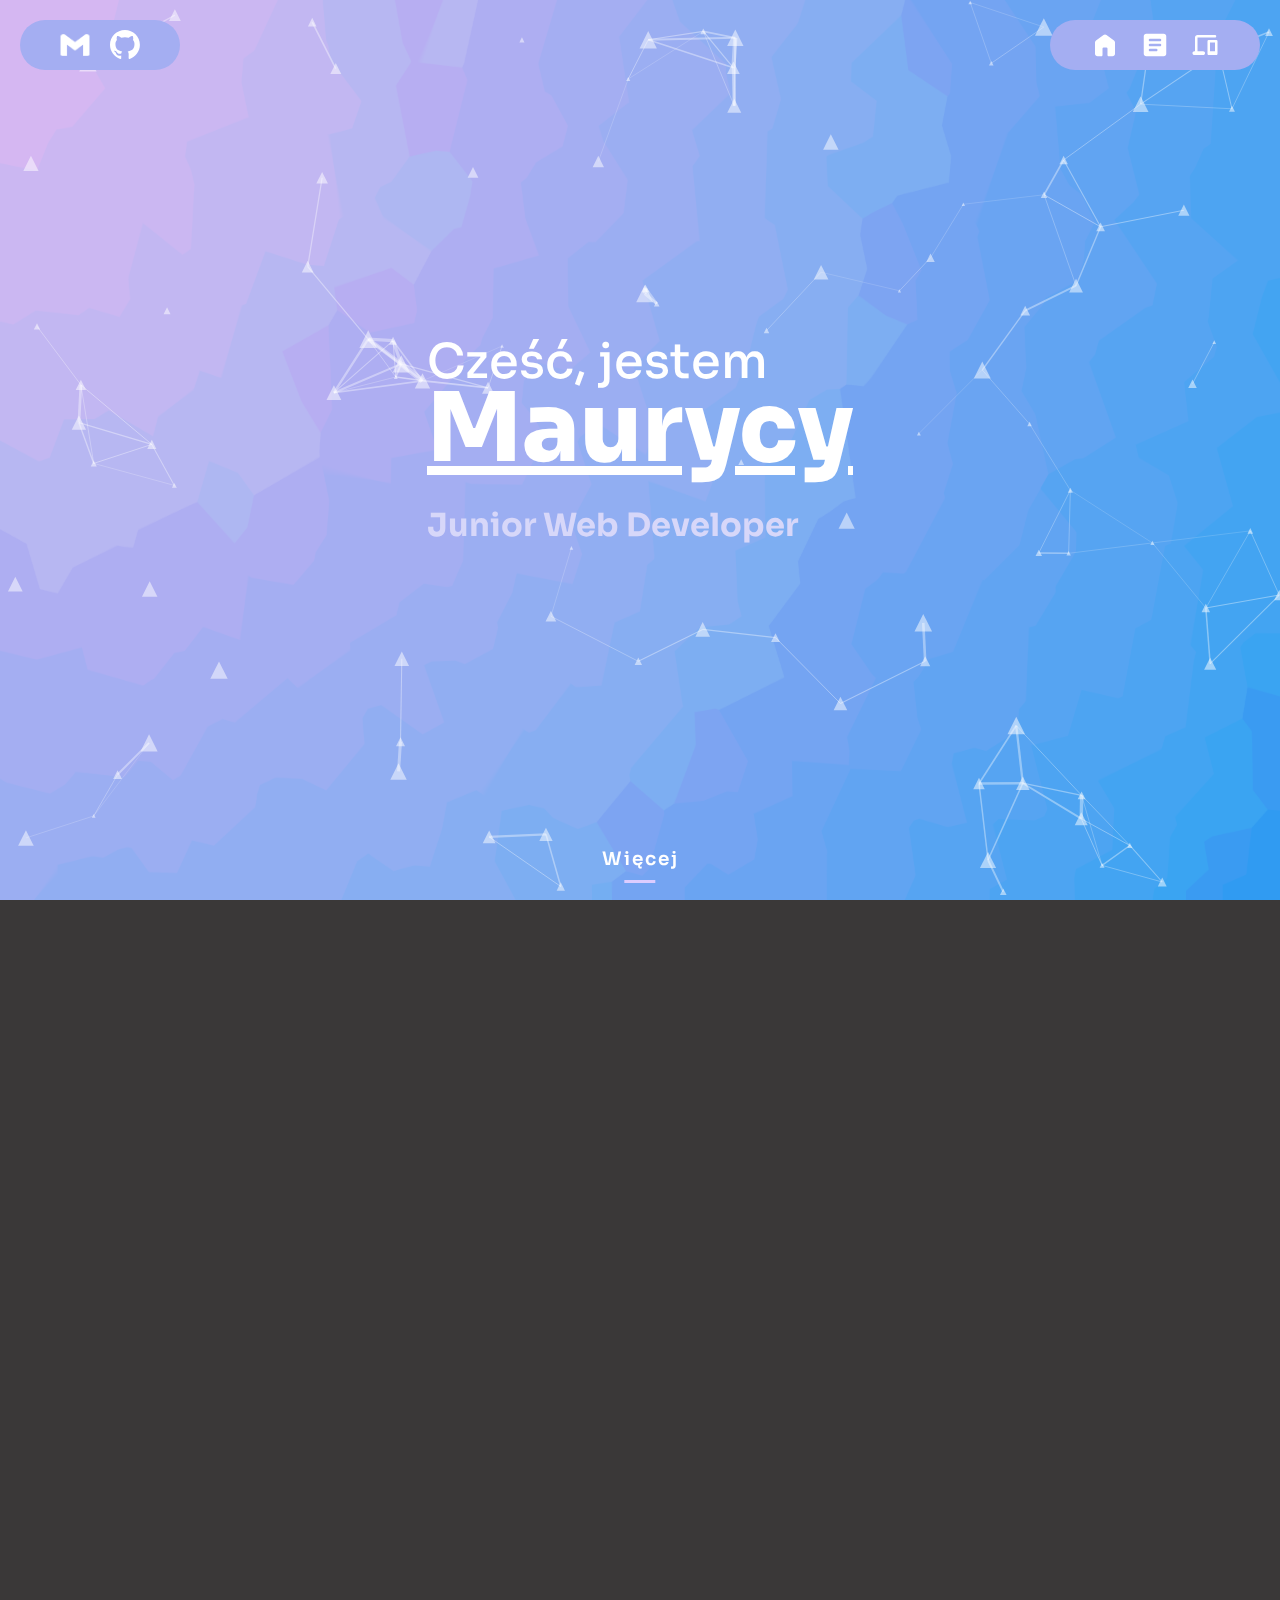
<file: index.html>
<!DOCTYPE html>
<html lang="pl">
<head>
    <meta charset="UTF-8">
    <meta name="viewport" content="width=device-width, initial-scale=1.0">
    <title>Maurycy | Portfolio</title>
    <link rel="stylesheet" href="css/style.css">
</head>
<body>
    <header id="home">
        <nav id="rightNav">
            <a href="#home">
                <img src="images/home.svg">
            </a>
            <a href="#main">
                <img src="images/main.svg">
            </a>
            <a href="">
                <img src="images/projects.svg">
            </a>
        </nav>
        <nav id="leftNav">
            <a href="mailto:maurycywar@gmail.com" target="_blank">
                <img src="images/gmail.svg">
            </a>
            <a href="https://github.com/MaurycyWar" target="_blank">
                <img src="images/github.svg">
            </a>
        </nav>
        <canvas id="canvas"></canvas>
        <img id="heroImg" src="images/header.png" alt="hero image">
        <section id="heroSection">
            <h1>Cześć, jestem <br>
                <span>Maurycy</span>
            </h1>
            <h2>Junior Web Developer</h2>
        </section>
        <a id="wiecej" href="#main">Więcej</a>
    </header>
    <main id="main">
        
    </main>
    <script src="js/particles.js"></script>
</body>
</html>
</file>
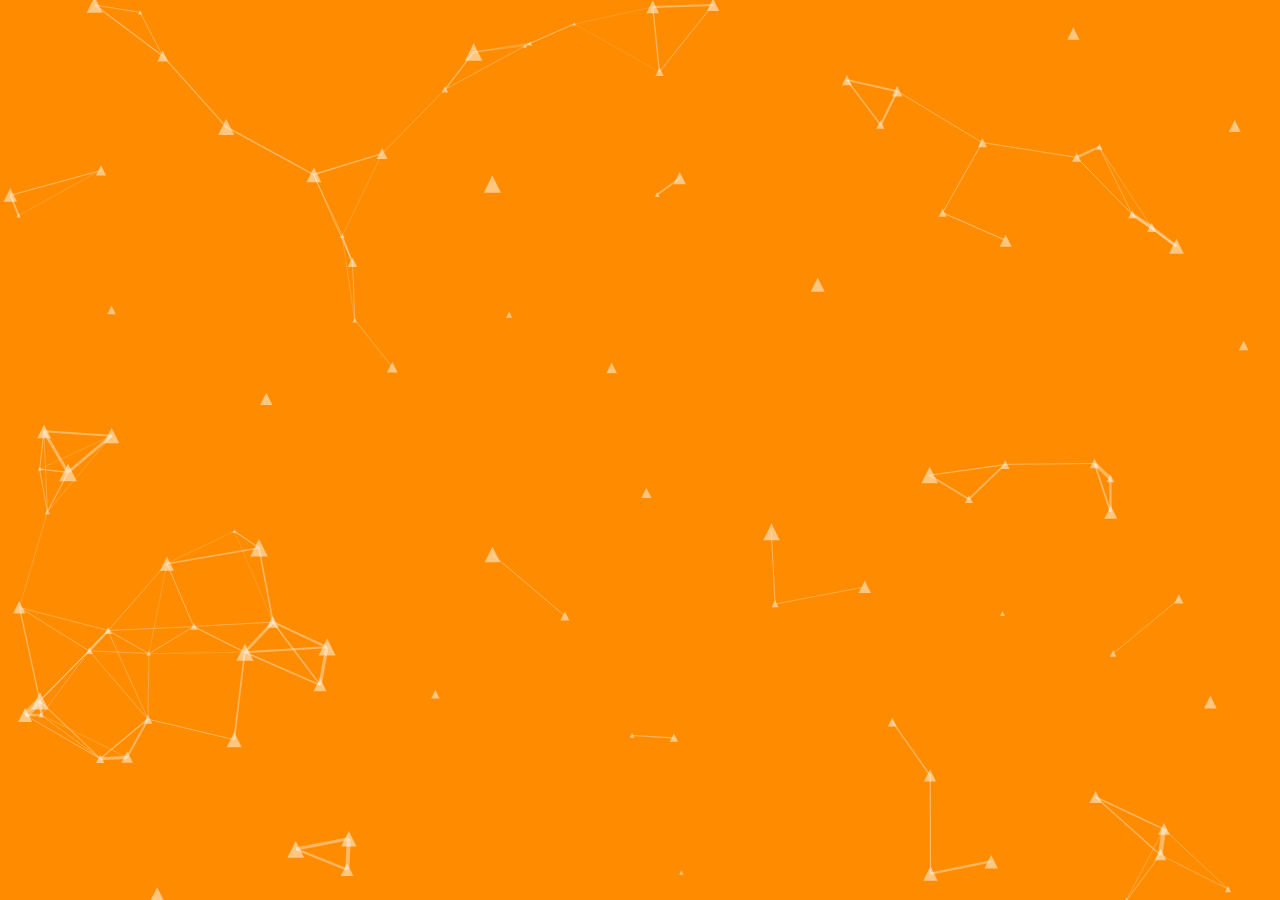
<file: particleTest.html>
<!DOCTYPE html>
<html lang="en">
<head>
    <meta charset="UTF-8">
    <meta name="viewport" content="width=device-width, initial-scale=1.0">
    <title>Document</title>
    <link rel="stylesheet" href="style.css">
    <style>
        body {
            background-color: darkorange;
        }
    </style>
</head>
<body>
    <canvas id="canvas"></canvas>
    <script src="particles.js"></script>
</body>
</html>
</file>
<file: css/style.css>
@charset "UTF-8";
@import url("https://fonts.googleapis.com/css2?family=Sora:wght@100..800&display=swap");
* {
  box-sizing: border-box;
  scroll-behavior: smooth;
}

body {
  margin: 0;
}

canvas {
  position: absolute;
  inset: 0 auto auto 0;
  z-index: -1;
  width: 100%;
  height: 100%;
}

nav {
  display: flex;
  position: fixed;
  padding: 0 30px;
  border-radius: 100px;
  background-color: #a4aef2;
}

nav#rightNav {
  inset: 20px 20px auto auto;
}

nav#leftNav {
  inset: 20px auto auto 20px;
}

nav > a {
  display: block;
  width: 30px;
  height: 30px;
  padding: 10px;
  box-sizing: content-box;
}

nav > a:hover > img {
  scale: 120%;
  rotate: 15deg;
}

nav > a > img {
  width: 100%;
  transition: 0.3s cubic-bezier(0.175, 0.885, 0.32, 1.275);
}

header {
  display: flex;
  justify-content: center;
  align-items: center;
  flex-direction: column;
  width: 100%;
  height: 100vh;
  color: #ffffff;
}

#heroSection {
  font-family: 'Sora';
  color: #ffffff;
}

#heroSection > h1 {
  margin: 0;
  font-size: 3em;
  font-weight: 500;
  line-height: 1.4em;
}

#heroSection > h1:hover {
  cursor: pointer;
}

#heroSection > h1:hover::before {
  content: '👋';
  position: absolute;
  translate: -110%;
  scale: 100%;
  rotate: 0deg;
}

#heroSection > h1::before {
  content: '👋';
  position: absolute;
  translate: -50%;
  scale: 0%;
  rotate: -90deg;
  transition: .2s ease;
}

#heroSection > h1 > span {
  font-size: 2em;
  font-weight: 900;
  text-decoration: underline;
}

#heroSection > h2 {
  font-size: 2em;
  color: #d7d7f9;
}

#heroImg {
  position: absolute;
  z-index: -2;
  width: 100%;
  height: 100%;
  filter: brightness(0.95);
}

#wiecej {
  font-family: 'Sora';
  color: #ffffff;
  position: absolute;
  bottom: 20px;
  padding: 25px 40px 10px 40px;
  font-size: 1.15em;
  font-weight: 600;
  text-decoration: none;
  letter-spacing: 2px;
  transition: .3s ease;
}

#wiecej::after {
  content: '';
  position: absolute;
  top: 100%;
  left: 50%;
  width: 20%;
  height: 3px;
  transform: translateX(-50%);
  background-color: #dcccff;
  transition: .3s ease;
}

#wiecej:hover {
  padding-bottom: 20px;
  letter-spacing: 4px;
}

#wiecej:hover::after {
  padding-left: 20%;
  padding-right: 20%;
}

main {
  width: 100%;
  height: 900px;
  background-color: #3a3838;
}
</file>
<file: style.css>
@charset "UTF-8";
@import url("https://fonts.googleapis.com/css2?family=Sora:wght@100..800&display=swap");
* {
  box-sizing: border-box;
  scroll-behavior: smooth;
}

body {
  margin: 0;
}

canvas {
  position: absolute;
  inset: 0 auto auto 0;
  z-index: -1;
  width: 100%;
  height: 100%;
}

nav {
  display: flex;
  position: fixed;
  padding: 0 30px;
  border-radius: 100px;
  background-color: #a4aef2;
}

nav#rightNav {
  inset: 20px 20px auto auto;
}

nav#leftNav {
  inset: 20px auto auto 20px;
}

nav > a {
  display: block;
  width: 30px;
  height: 30px;
  padding: 10px;
  box-sizing: content-box;
}

nav > a:hover > img {
  scale: 120%;
  rotate: 15deg;
}

nav > a > img {
  width: 100%;
  transition: 0.3s cubic-bezier(0.175, 0.885, 0.32, 1.275);
}

header {
  display: flex;
  justify-content: center;
  align-items: center;
  flex-direction: column;
  width: 100%;
  height: 100vh;
  color: #ffffff;
}

#heroSection {
  font-family: 'Sora';
  color: #ffffff;
}

#heroSection > h1 {
  margin: 0;
  font-size: 3em;
  font-weight: 500;
  line-height: 1.4em;
}

#heroSection > h1:hover {
  cursor: pointer;
}

#heroSection > h1:hover::before {
  content: '👋';
  position: absolute;
  translate: -110%;
  scale: 100%;
  rotate: 0deg;
}

#heroSection > h1::before {
  content: '👋';
  position: absolute;
  translate: -50%;
  scale: 0%;
  rotate: -90deg;
  transition: .2s ease;
}

#heroSection > h1 > span {
  font-size: 2em;
  font-weight: 900;
  text-decoration: underline;
}

#heroSection > h2 {
  font-size: 2em;
  color: #d7d7f9;
}

#heroImg {
  position: absolute;
  z-index: -2;
  width: 100%;
  height: 100%;
  filter: brightness(0.95);
}

#wiecej {
  font-family: 'Sora';
  color: #ffffff;
  position: absolute;
  bottom: 20px;
  padding: 25px 40px 10px 40px;
  font-size: 1.15em;
  font-weight: 600;
  text-decoration: none;
  letter-spacing: 2px;
  transition: .3s ease;
}

#wiecej::after {
  content: '';
  position: absolute;
  top: 100%;
  left: 50%;
  width: 20%;
  height: 3px;
  transform: translateX(-50%);
  background-color: #dcccff;
  transition: .3s ease;
}

#wiecej:hover {
  padding-bottom: 20px;
  letter-spacing: 4px;
}

#wiecej:hover::after {
  padding-left: 20%;
  padding-right: 20%;
}

main {
  width: 100%;
  height: 900px;
  background-color: #3a3838;
}
</file>
